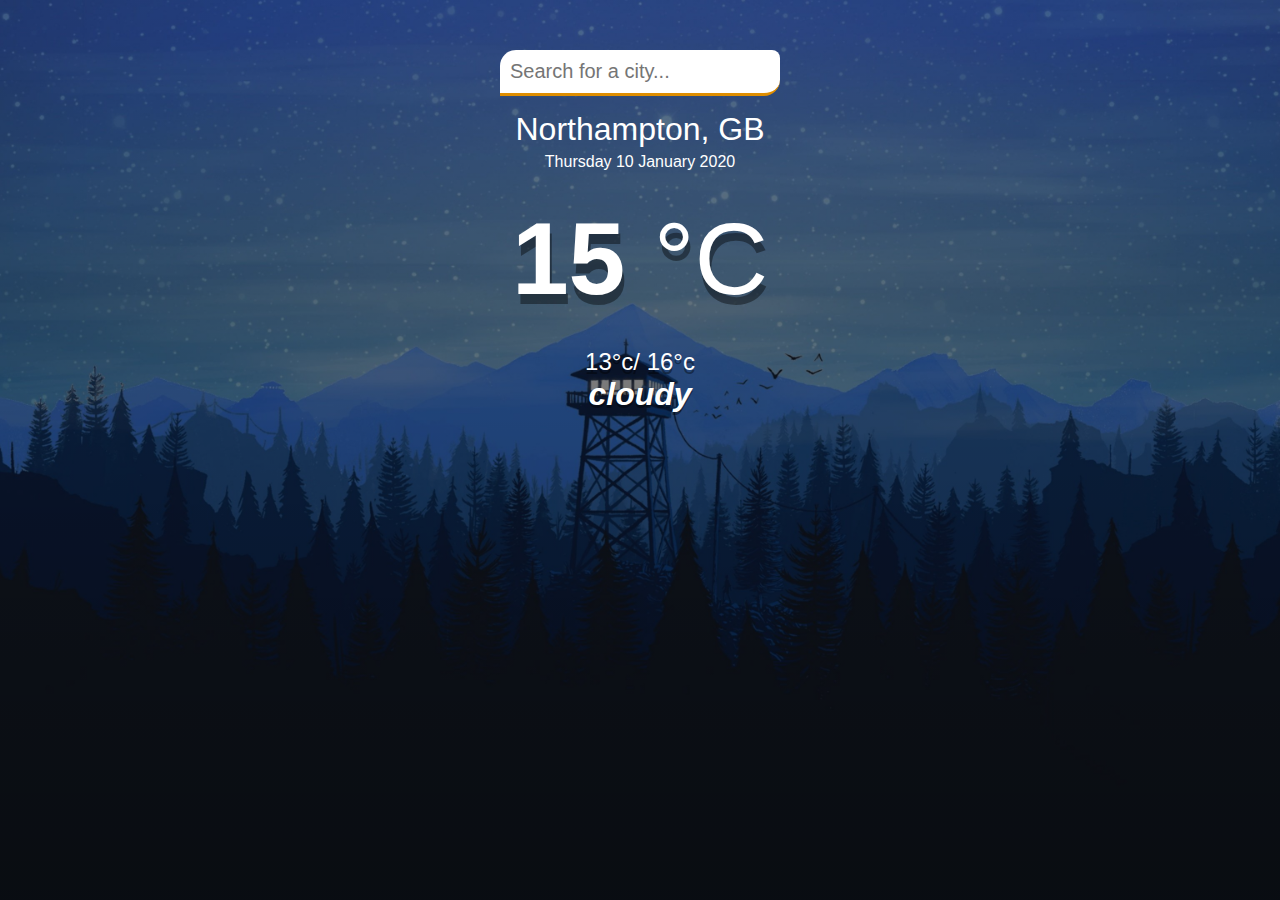
<file: main.html>
<!DOCTYPE html>
<html lang="en">

<head>
    <meta charset="UTF-8">
    <meta name="viewport" content="width=device-width, initial-scale=1.0">
    <title>Weather App</title>
    <link rel="stylesheet" href="main.css">
</head>

<body>
    <div class="app-wrap">
        <header>
            <input type="text" autocomplete = "off" class="search-box"
            placeholder="Search for a city..."/>
        </header>
        <main>
            <section class= "location">
                <div class="city">Northampton, GB</div>
                <div class="date">Thursday 10 January 2020</div>
            </section>
            <div class="current">
                <div class="temp">15 <span>°C</span></div>
                <div class ="hi-low">13°c/ 16°c</div>
                <div class ="weather">cloudy</div>
            </div>
        </main>
    </div>
    <script src="main.js"></script>
</body>

</html>
</file>
<file: main.css>
*{
    margin: 0;
    padding: 0;
    box-sizing: border-box;
}

body {
    font-family: 'monsterrat', sans-serif;
    background-image: url(backgroundimageweather.jpg);
    background-size: cover;
    background-position: top center;
}
.app-wrap {
    display: flex;
    flex-direction: column;
    min-height: 100vh;
    background-image: linear-gradient(to bottom, rgba(0,0,0, 0.3),rgba(0,0,
    0,0.6));
}

header{
    display: flex;
    justify-content: center;
    align-items: center;
    padding: 50px 15px 15px;
}

header input{
    width: 100;
    max-width: 280px;
    padding: 10px;
    border: none;
    outline: none;
    background-color: rgba(255,255,255 0.3);
    border-radius: 16px 8px 16px 0px;
    border-bottom: 3px solid #df8e00;

    color: #313131;
    font-size: 20px;
    font-weight: 300;
    transition: 0.2s ease-out;
}

header input:focus{
    background-color: rgba(255,255,255,0.6);

}
main {
    flex: 1 1 100%;
    padding: 25px, 25p 50px;
    display: flex;
    flex-direction: column;
    align-items: center;
    text-align: center;
}

.location .city{
    color: #FFF;
    font-size: 32px;
    font-weight: 500;
    margin-bottom: 5px;
}

.location .date{
    color: #FFF;
    font-size: 16px;
}

.current .temp{
    color: #FFF;
    font-size: 102px;
    font-weight: 900;
    margin: 30px 0px;
    text-shadow: 2px 10px rgba(0,0,0,0.4);
}

.current .temp span {
    font-weight: 500; 
}

.current .weather {
    color: #FFF;
    font-size: 32px;
    font-weight: 700;
    font-style: italic;
    margin-bottom: 15px;
    text-shadow: 0px 3px rgba(0,0,0,0.4);
}

.current .hi-low{
    color: #FFF;
    font-size: 24px;
    font-weight: 500;
    text-shadow: 0px 4px rgba(0,0,0,0.4);
}
</file>
